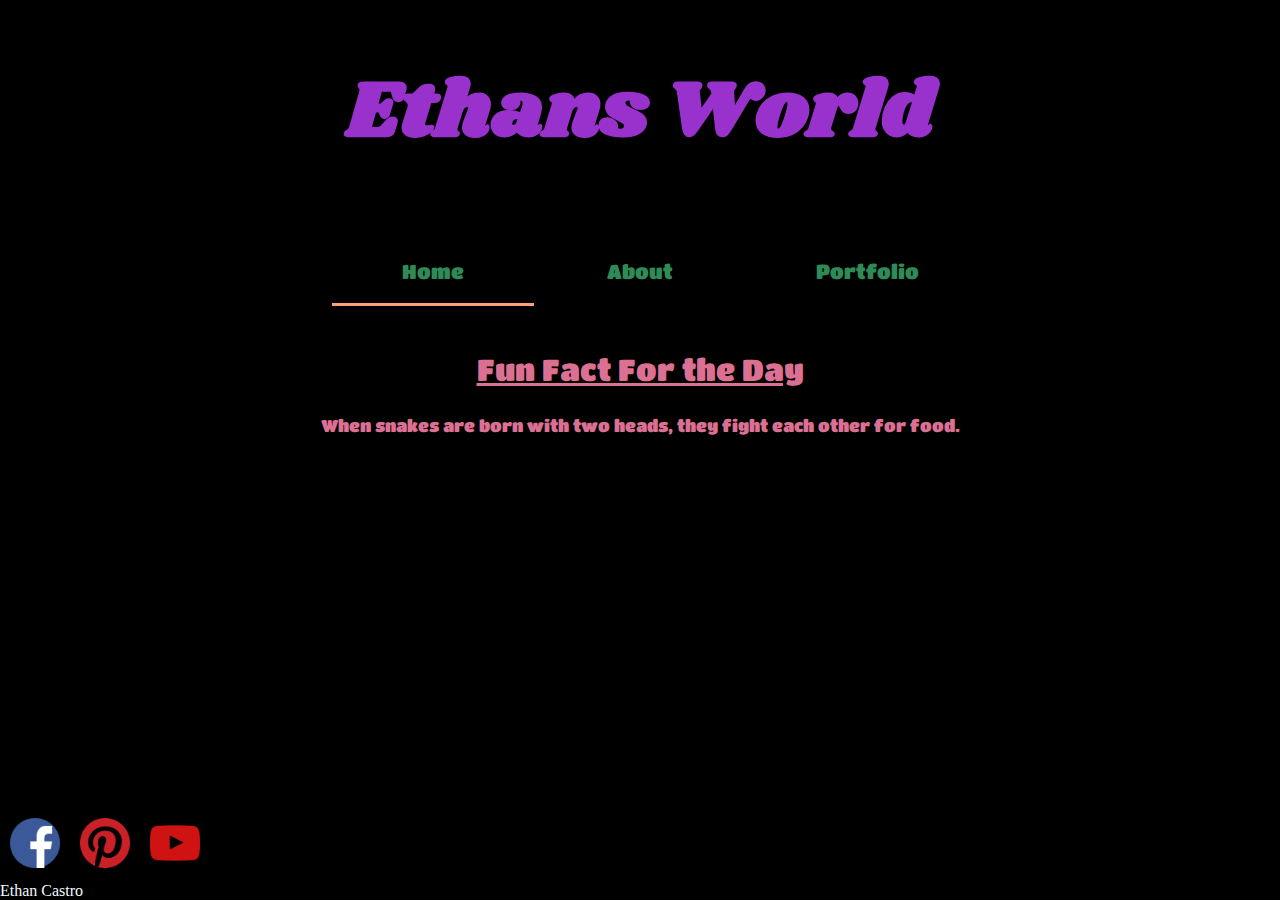
<file: personal_site/index.html>
<!DOCTYPE html>
<html lang="en">
<head>
    <meta charset="UTF-8">
    <meta http-equiv="X-UA-Compatible" content="IE=edge">
    <meta name="viewport" content="width=device-width, initial-scale=1.0">
    <title>Home</title>
    <link rel="stylesheet" href="styles.css">
</head>
<body class="body">
    <header class="header">
        <div class="pageName">
            <h1>Ethans World</h1>
        </div>
        
        
        <div class="links">
            
            <ul>
                <li><a class="line" href="index.html">Home</a></li>
                <li><a href="about.html">About</a></li>
                <li><a href="portfolio.html">Portfolio</a></li>
            </ul>
            
        </div>
    </header>
        <main>
        <div class="fact">
            <p class="h2">Fun Fact For the Day</p>
            <p id="snake">When snakes are born with two heads, they fight each other for food.</p>
        </div>
        </main>
    <footer>
        <div class="icon">
            <a href=""><img src="fb.png" alt=""></a>
            <a href=""><img src="pin.png" alt=""></a>
            <a href=""><img src="you.png" alt=""></a>
        </div>

        <div class="footer">
            Ethan Castro
        </div>
    </footer>
    
</body>
</html>
</file>
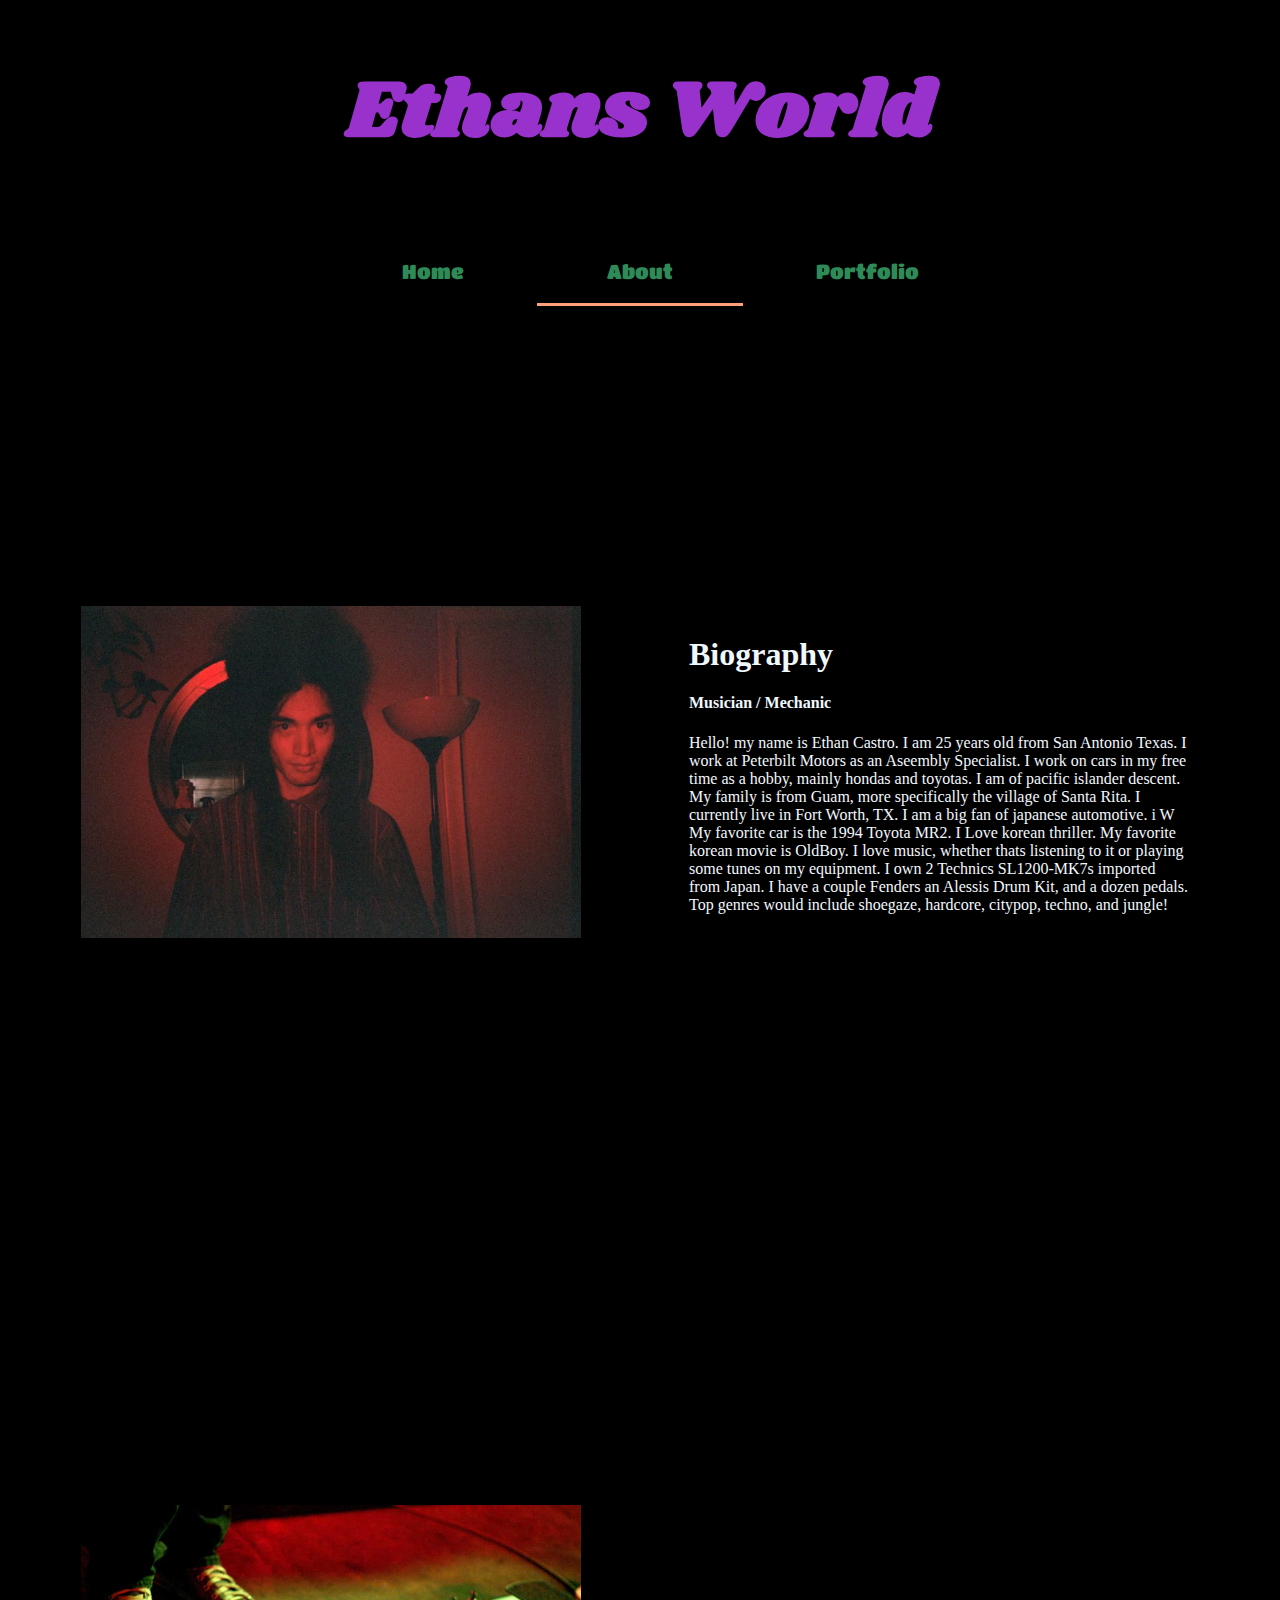
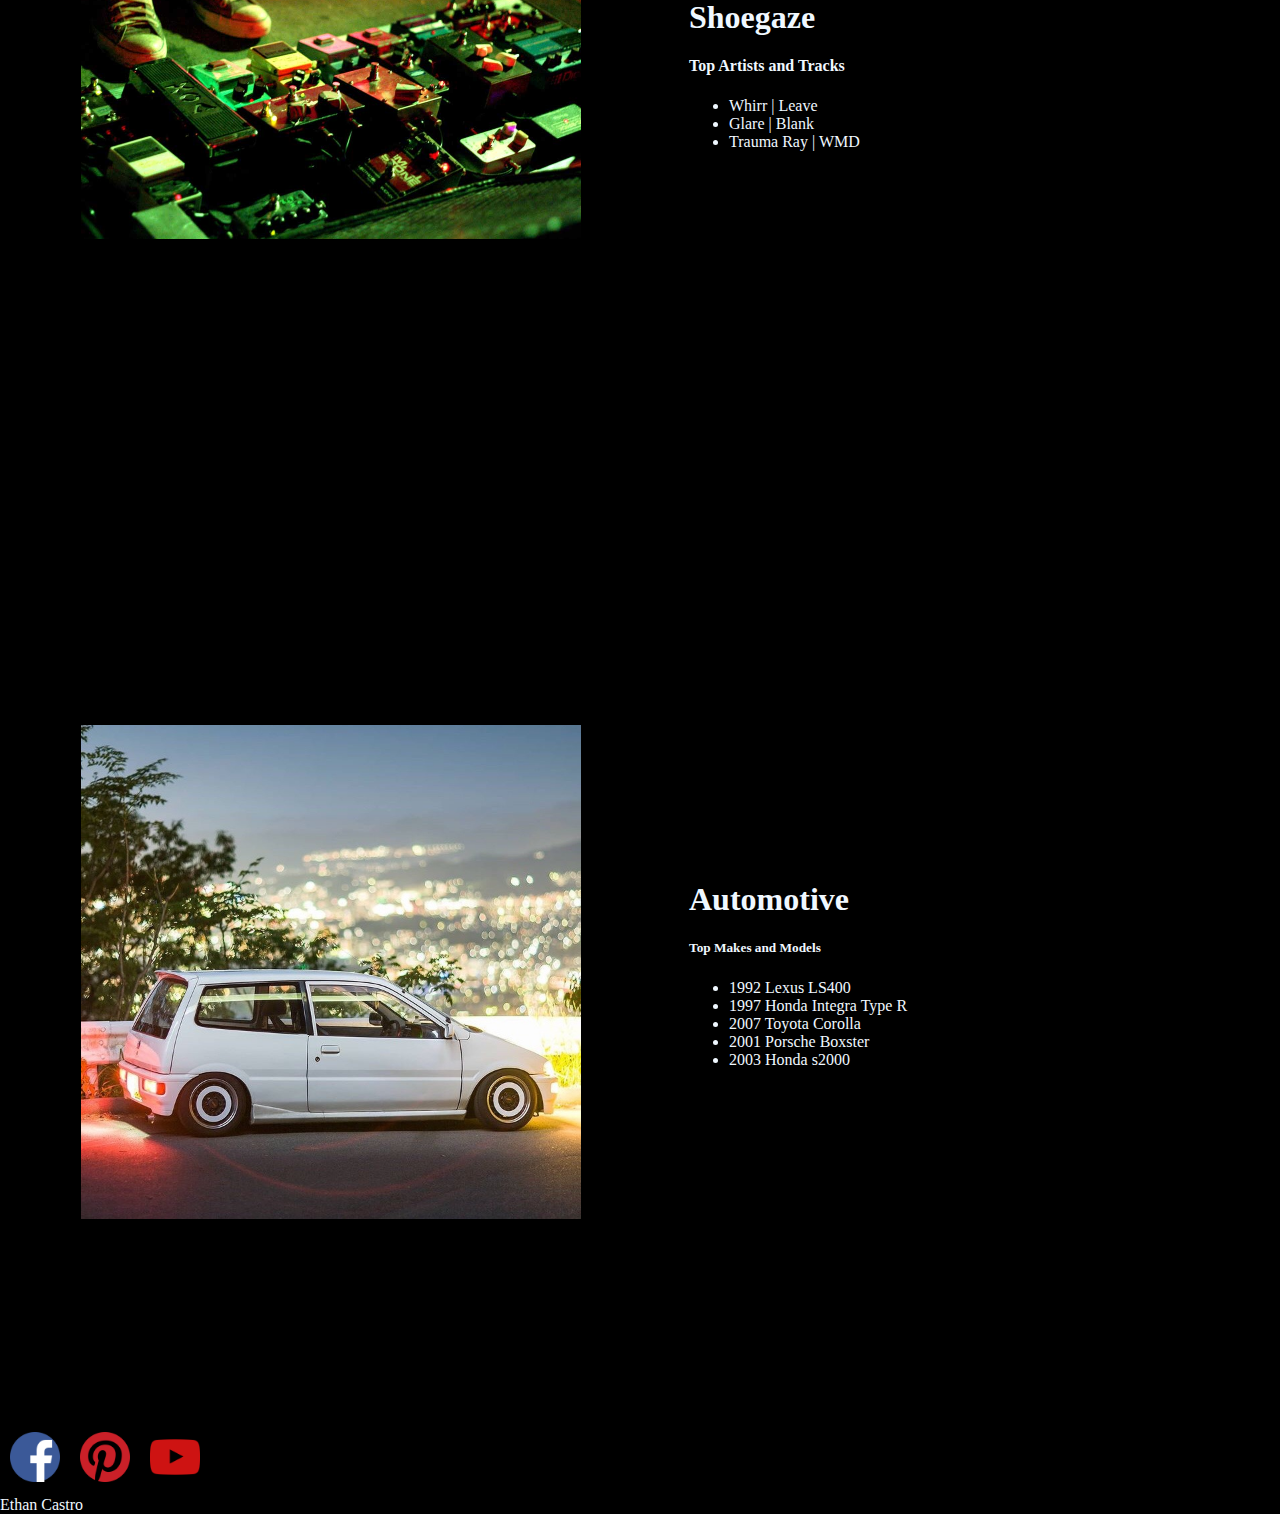
<file: personal_site/about.html>
<!DOCTYPE html>
<html lang="en">
<head>
    <meta charset="UTF-8">
    <meta http-equiv="X-UA-Compatible" content="IE=edge">
    <meta name="viewport" content="width=device-width, initial-scale=1.0">
    <title>Home</title>
    <link rel="stylesheet" href="styles.css">
</head>
<body class="body">
    <header class="header">
        <div class="pageName">
            <h1>Ethans World</h1>
        </div>
        
        
        <div class="links">
            
            <ul>
                <li><a href="index.html">Home</a></li>
                <li><a class="line" href="about.html">About</a></li>
                <li><a href="portfolio.html">Portfolio</a></li>
            </ul>
            
        </div>
    </header>
        <main>
            <section class="about">
                <div class="content">
                    <img src="ethan.jpg" alt="picture of ethan castro">
                    <div class="text">
                        <h1>Biography</h1>
                        <h4>Musician / Mechanic</h4>
                        <p>Hello! my name is Ethan Castro. I am 25 years old from San Antonio Texas. I work at
                            Peterbilt Motors as an Aseembly Specialist. I work on cars in my free time as a hobby, mainly
                            hondas and toyotas.
                            I am of pacific islander descent. My family is from Guam, more specifically
                            the village of Santa Rita. I currently live in Fort Worth, TX. I am a big fan 
                            of japanese automotive. i W My favorite car is the 1994 Toyota MR2. I Love korean 
                            thriller. My favorite korean movie is OldBoy. I love music, whether thats listening
                            to it or playing some tunes on my equipment. I own 2 Technics SL1200-MK7s imported
                            from Japan. I have a couple Fenders an Alessis Drum Kit, and a dozen pedals. Top genres would include
                            shoegaze, hardcore, citypop, techno, and jungle!
                        </p>
                    </div>
                </div>
            </section>

            <section class="about">
                <div class="content">
                    <img src="shoegaze.jpg" alt="picture of ethan castro">
                    <div class="text">
                        <h1>Shoegaze</h1>
                        <h4>Top Artists and Tracks</h4>
                        <ul>
                            <li>Whirr | Leave</li>
                            <li>Glare | Blank</li>
                            <li>Trauma Ray | WMD</li>
                        </ul>
                    </div>
                </div>
            </section>

            <section class="about">
                <div class="content">
                    <img src="honda.jpg" alt="picture of ethan castro">
                    <div class="text">
                        <h1>Automotive</h1>
                        <h5>Top Makes and Models</h5>
                        <ul>
                            <li>1992 Lexus LS400</li>
                            <li>1997 Honda Integra Type R</li>
                            <li>2007 Toyota Corolla</li>
                            <li>2001 Porsche Boxster</li>
                            <li>2003 Honda s2000</li>
                        </ul>
                    </div>
                </div>
            </section>
        </main>
        <footer>
            <div class="icon">
                <a href=""><img src="fb.png" alt=""></a>
                <a href=""><img src="pin.png" alt=""></a>
                <a href=""><img src="you.png" alt=""></a>
            </div>
    
            <div class="footer">
                Ethan Castro
            </div>
        </footer>
    
</body>
</html>
</file>
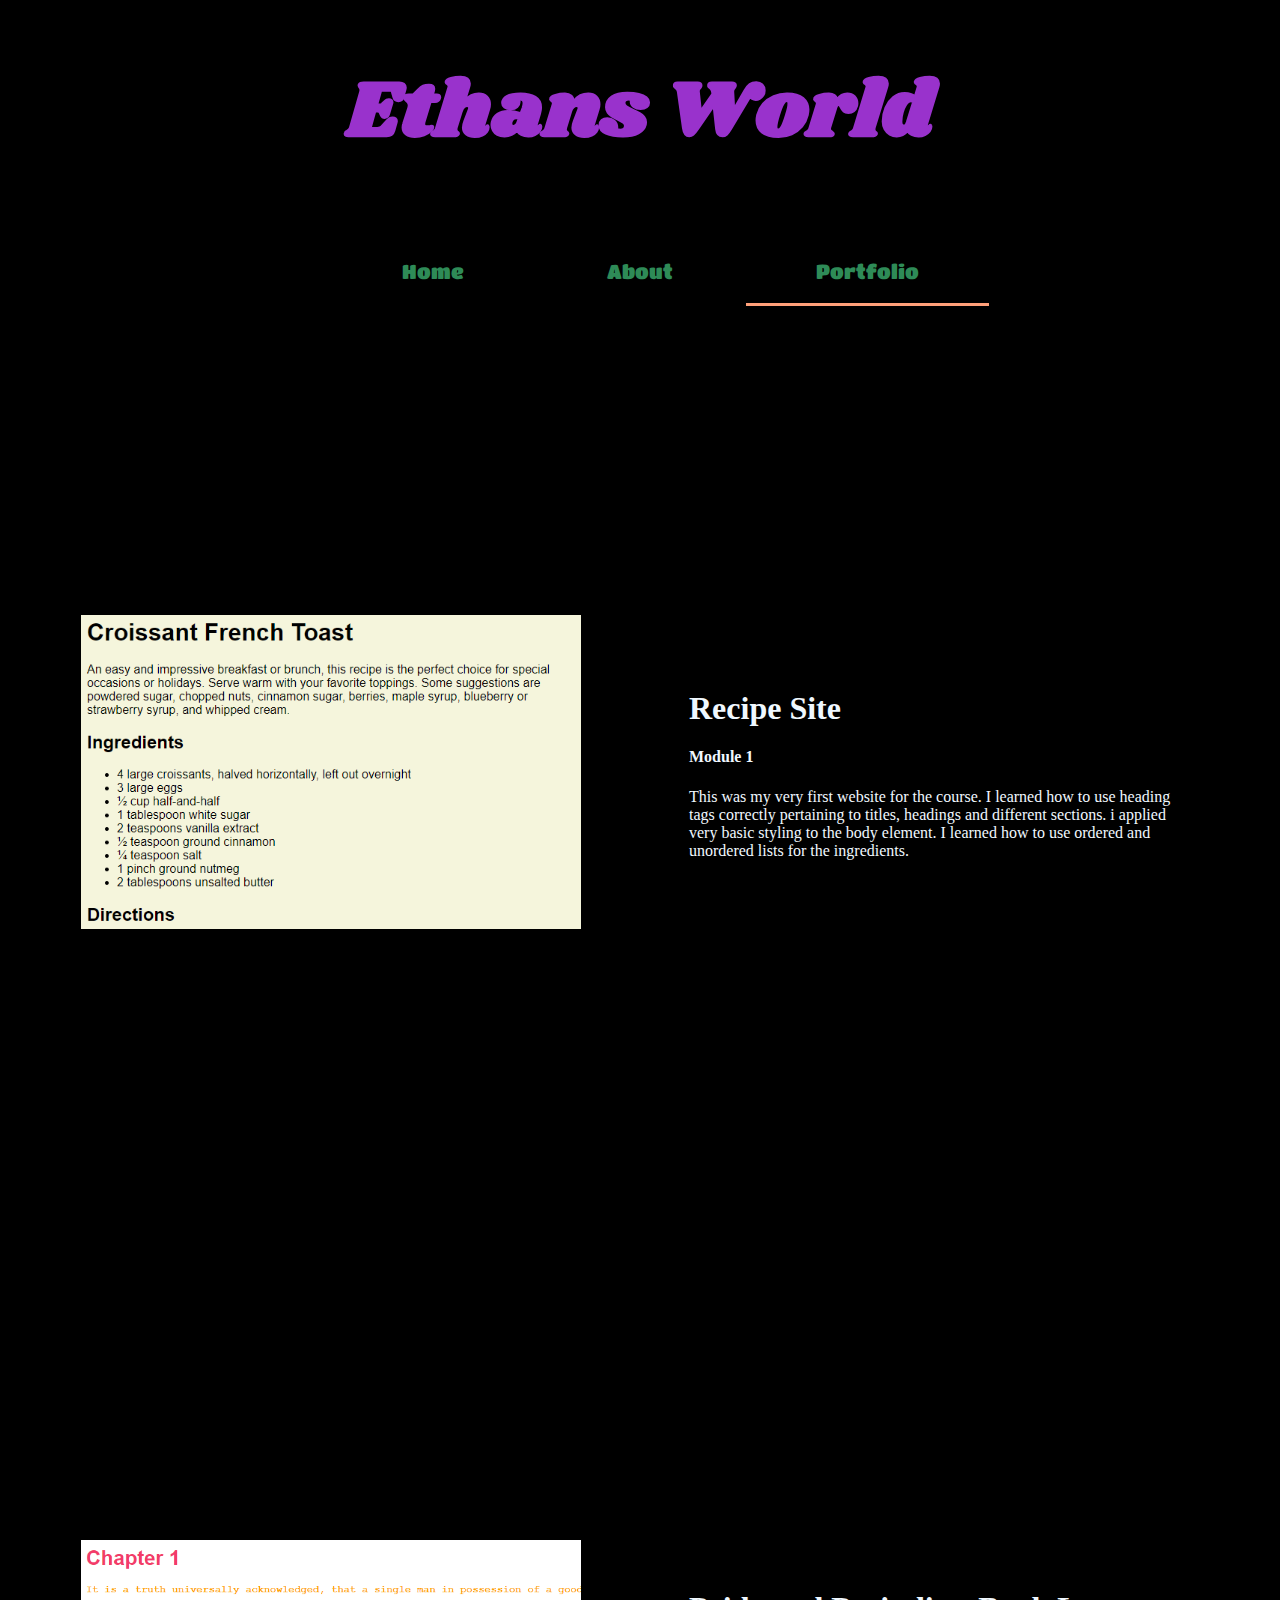
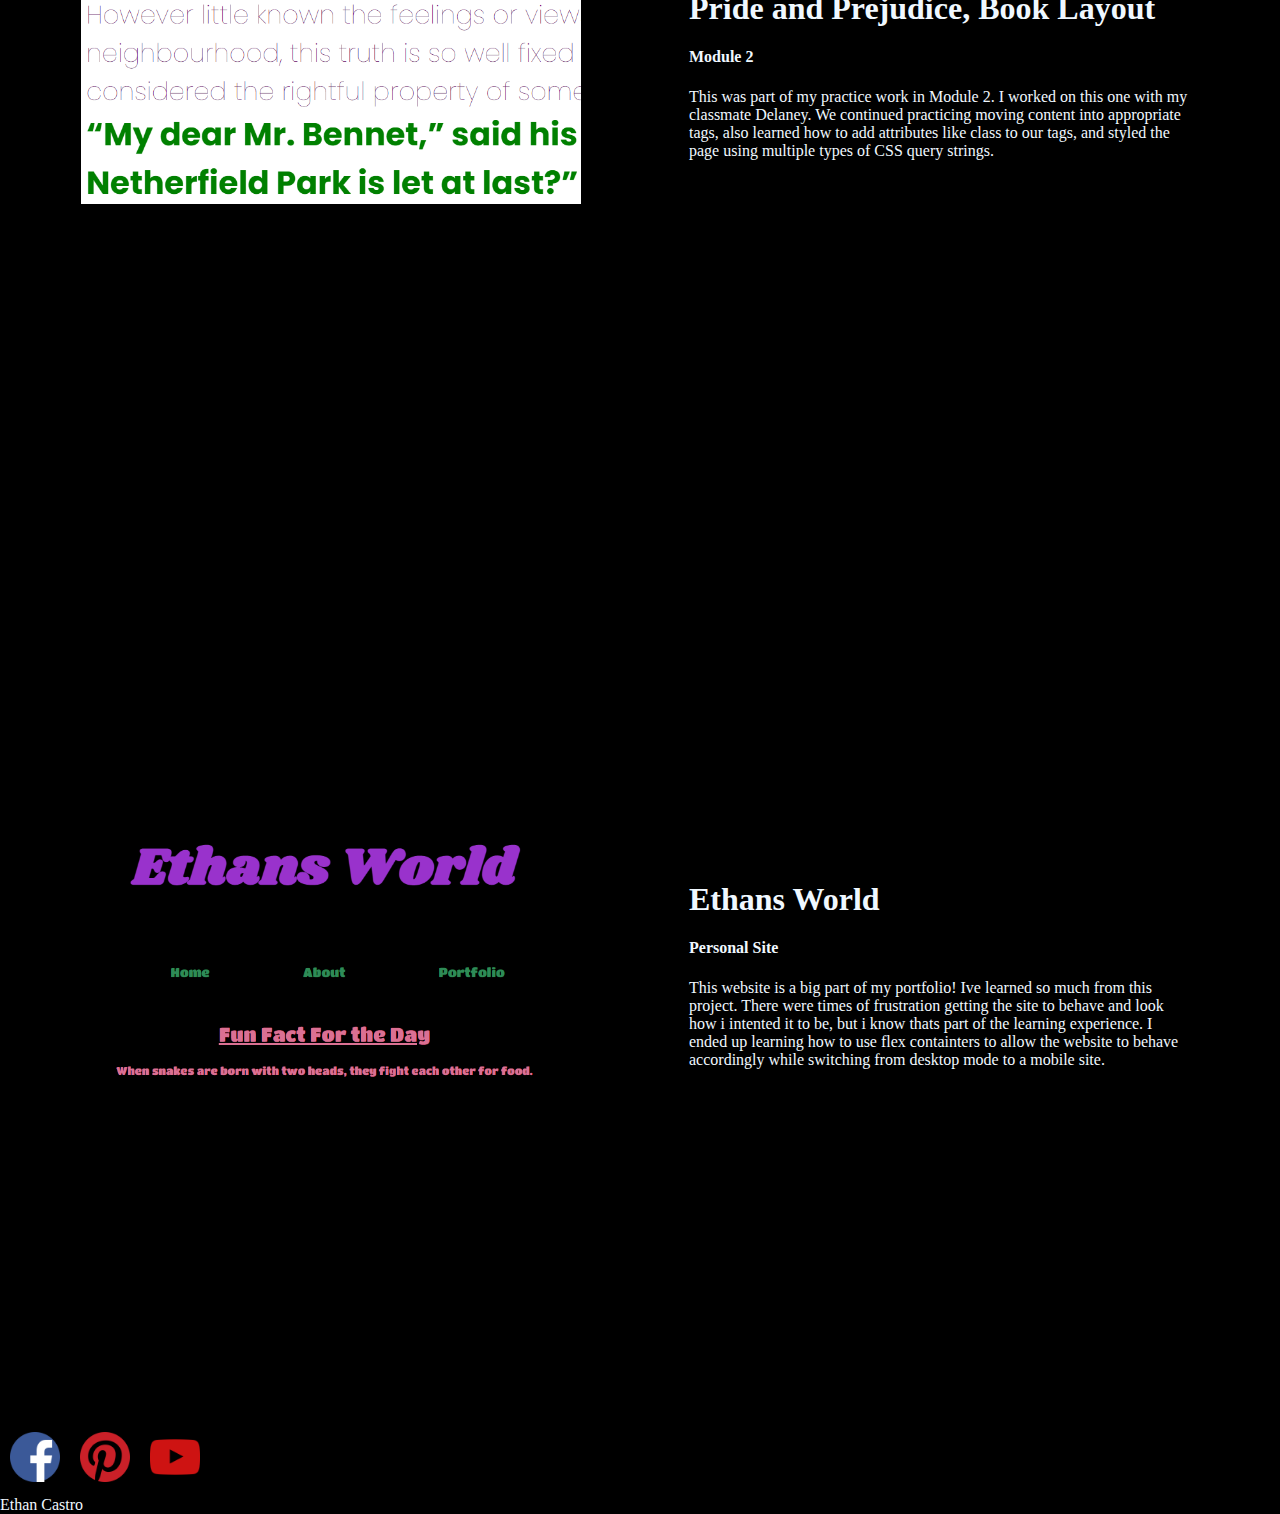
<file: personal_site/portfolio.html>
<!DOCTYPE html>
<html lang="en">
<head>
    <meta charset="UTF-8">
    <meta http-equiv="X-UA-Compatible" content="IE=edge">
    <meta name="viewport" content="width=device-width, initial-scale=1.0">
    <title>Home</title>
    <link rel="stylesheet" href="styles.css">
</head>
<body class="body">
    <header class="header">
        <div class="pageName">
            <h1>Ethans World</h1>
        </div>
        
        
        <div class="links">
            
            <ul>
                <li><a href="index.html">Home</a></li>
                <li><a href="about.html">About</a></li>
                <li><a class="line" href="portfolio.html">Portfolio</a></li>
            </ul>
            
        </div>
    </header>
        <main>
            <section class="about">
                <div class="content">
                    <img src="recipe site.png" alt="picture of ethan castro">
                    <div class="text">
                        <h1>Recipe Site</h1>
                        <h4>Module 1</h4>
                        <p>
                            This was my very first website for the course. I learned
                            how to use heading tags correctly pertaining to titles, headings and 
                            different sections. i applied very basic styling to the body element.
                            I learned how to use ordered and unordered lists for the ingredients. 
                        </p>
                    </div>
                </div>
            </section>

            <section class="about">
                <div class="content">
                    <img src="pride.png" alt="picture of ethan castro">
                    <div class="text">
                        <h1>Pride and Prejudice, Book Layout</h1>
                        <h4>Module 2</h4>
                        <p>
                            This was part of my practice work in Module 2. I worked
                            on this one with my classmate Delaney. We continued practicing moving 
                            content into appropriate tags, also learned how to add attributes like class to our 
                            tags, and styled the page using multiple types of CSS query strings.
                        </p>
                    </div>
                </div>
            </section>

            <section class="about">
                <div class="content">
                    <img src="world.png" alt="picture of ethan castro">
                    <div class="text">
                        <h1>Ethans World</h1>
                        <h4>Personal Site</h4>
                        <p>
                            This website is a big part of my portfolio! Ive learned
                            so much from this project. There were times of frustration
                            getting the site to behave and look how i intented it to be, 
                            but i know thats part of the learning experience. I ended up learning how to use 
                            flex containters to allow the website to behave accordingly while switching from desktop mode 
                            to a mobile site. 
                        </p>
                    </div>
                </div>
            </section>
        </main>
        <footer>
            <div class="icon">
                <a href=""><img src="fb.png" alt=""></a>
                <a href=""><img src="pin.png" alt=""></a>
                <a href=""><img src="you.png" alt=""></a>
            </div>
    
            <div class="footer">
                Ethan Castro
            </div>
        </footer>
    
</body>
</html>
</file>
<file: personal_site/styles.css>
@import url('https://fonts.googleapis.com/css2?family=Shrikhand&display=swap');
@import url('https://fonts.googleapis.com/css2?family=Titan+One&display=swap');




.header{
    font-family: 'Shrikhand', cursive;
    top: 0;
    overflow: auto;
    
    
    
}

.pageName{
    display: flex;
    position: relative;
    justify-content: center;
    color: darkorchid;
    font-size: 40px;
    box-sizing: border-box;
    
    
}

.links{
    display: flex;
    position: relative;
    justify-content: center;
    color: blue;
    
    
}



.links ul li{
    list-style: none;
    display: inline-flex;
    
    
    
}

.links a {
    padding: 20px 70px;
    text-decoration: none;
    font-family: 'Titan One', cursive;
    font-size: 20px;
    color: seagreen;
    
    
}



.links a:hover{
    color: lightblue;
    
}

.links a:active{
    color: lightgoldenrodyellow;
    
    

}


.body{
    background-color: black;
    box-sizing: border-box;
    padding: 0;
    margin: 0;
    
    
}

.fact {
    color: palevioletred;
    font-family: 'Titan One', cursive;
}

.footer {
    color: aliceblue;
}

.fact .h2 {
    font-size: 30px;
    display: flex;
    position: relative;
    justify-content: center;
    color: palevioletred;
    text-decoration: underline;
    
}

.fact #snake {
    font-size: 17px;
    display: flex;
    position: relative;
    justify-content: center;
    color: palevioletred;
}

body{
    min-height: 100vh;
    display: flex;
    flex-direction: column;
}
footer{
    margin-top: auto;
    bottom: 0;
}

.about {
    width: 100%;
    height: 100vh;
    display: flex;
    justify-content: center;
    align-items: center;
}

.about .content img {
    height: auto;
    width: 500px;
    max-width: 100%;
}

.text {
    width: 500px;
    max-width: 100%;
    padding: 0 10px;
    color: aliceblue;
    
    
}

.content {
    width: 1280px;
    max-width: 95%;
    margin: 0 auto;
    display: flex;
    flex-wrap: wrap;
    align-items: center;
    justify-content: space-around;
}

.line{
    border-bottom: solid lightsalmon;
}

.icon {
    text-align: center;
    display: inline-flex;
    justify-content: center;
    align-items: center;
    
}

footer img{
    width: 50px;
    padding: 10px;
    justify-content: center;
    position: relative;
    align-items: center;
    
}
</file>
